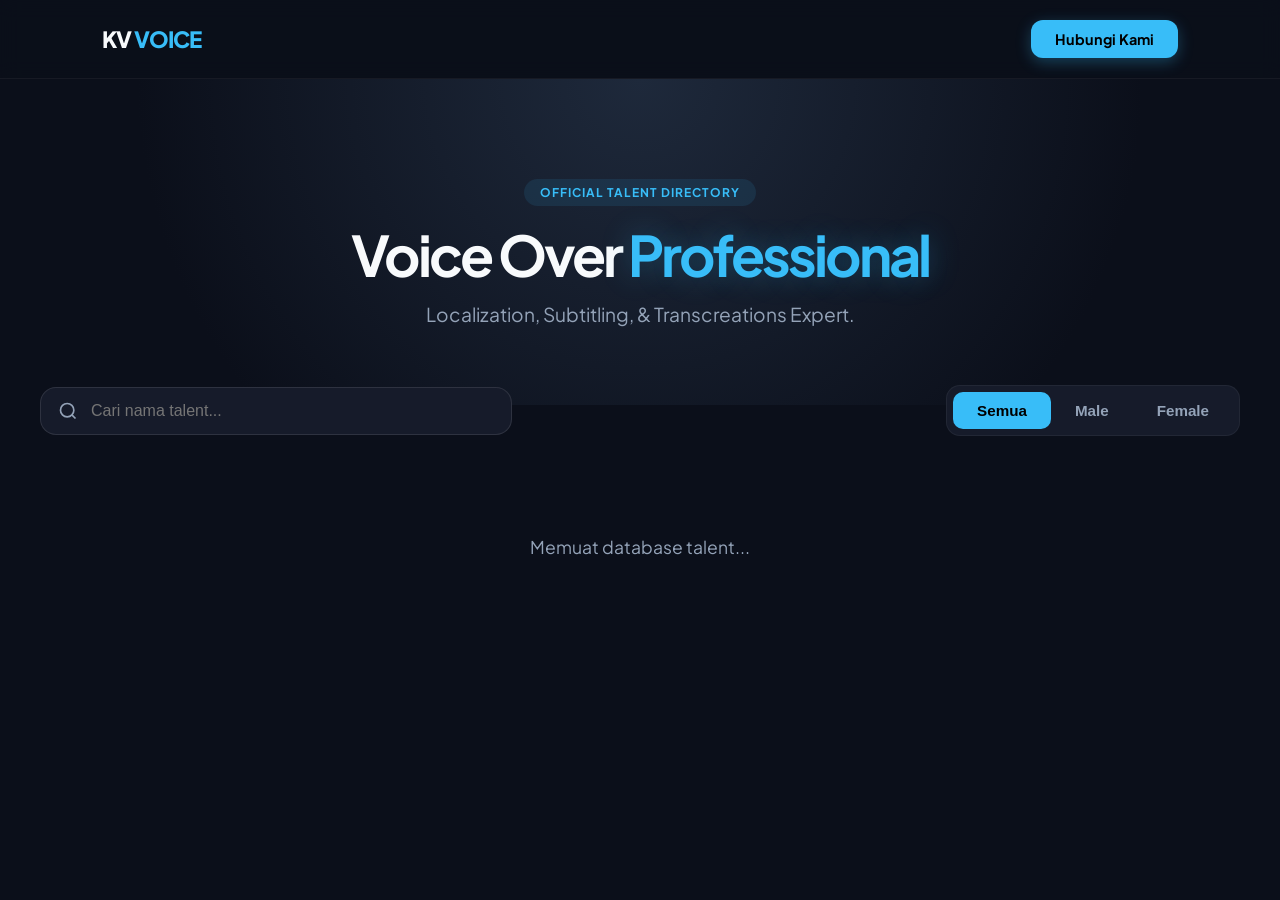
<file: Index.html>
<!DOCTYPE html>
<html lang="id">
<head>
    <meta charset="UTF-8">
    <meta name="viewport" content="width=device-width, initial-scale=1.0">
    <title>KV Voice Studio | Talent Directory</title>
    <link rel="stylesheet" href="style.css">
    <link href="https://fonts.googleapis.com/css2?family=Plus+Jakarta+Sans:wght@400;600;800&display=swap" rel="stylesheet">
</head>
<body>
    <nav class="navbar">
        <div class="logo">KV <span>VOICE</span></div>
        <a href="https://wa.me/6287823430778" class="wa-nav">Hubungi Kami</a>
    </nav>

    <header class="hero">
        <div class="hero-content">
            <span class="badge">Official Talent Directory</span>
            <h1>Voice Over <span class="highlight">Professional</span></h1>
            <p>Localization, Subtitling, & Transcreations Expert.</p>
        </div>
    </header>

    <main class="container">
        <div class="filter-bar">
            <div class="search-wrapper">
                <input type="text" id="searchInput" placeholder="Cari nama talent...">
                <svg class="search-icon" width="20" height="20" viewBox="0 0 24 24" fill="none" stroke="currentColor" stroke-width="2"><circle cx="11" cy="11" r="8"></circle><line x1="21" y1="21" x2="16.65" y2="16.65"></line></svg>
            </div>
            <div class="tabs">
                <button onclick="setFilter('all')" class="tab-btn active">Semua</button>
                <button onclick="setFilter('Male')" class="tab-btn">Male</button>
                <button onclick="setFilter('Female')" class="tab-btn">Female</button>
            </div>
        </div>

        <div id="talentGrid" class="grid">
            <div class="loading">Memuat database talent...</div>
        </div>
    </main>

    <script src="scr
</file>
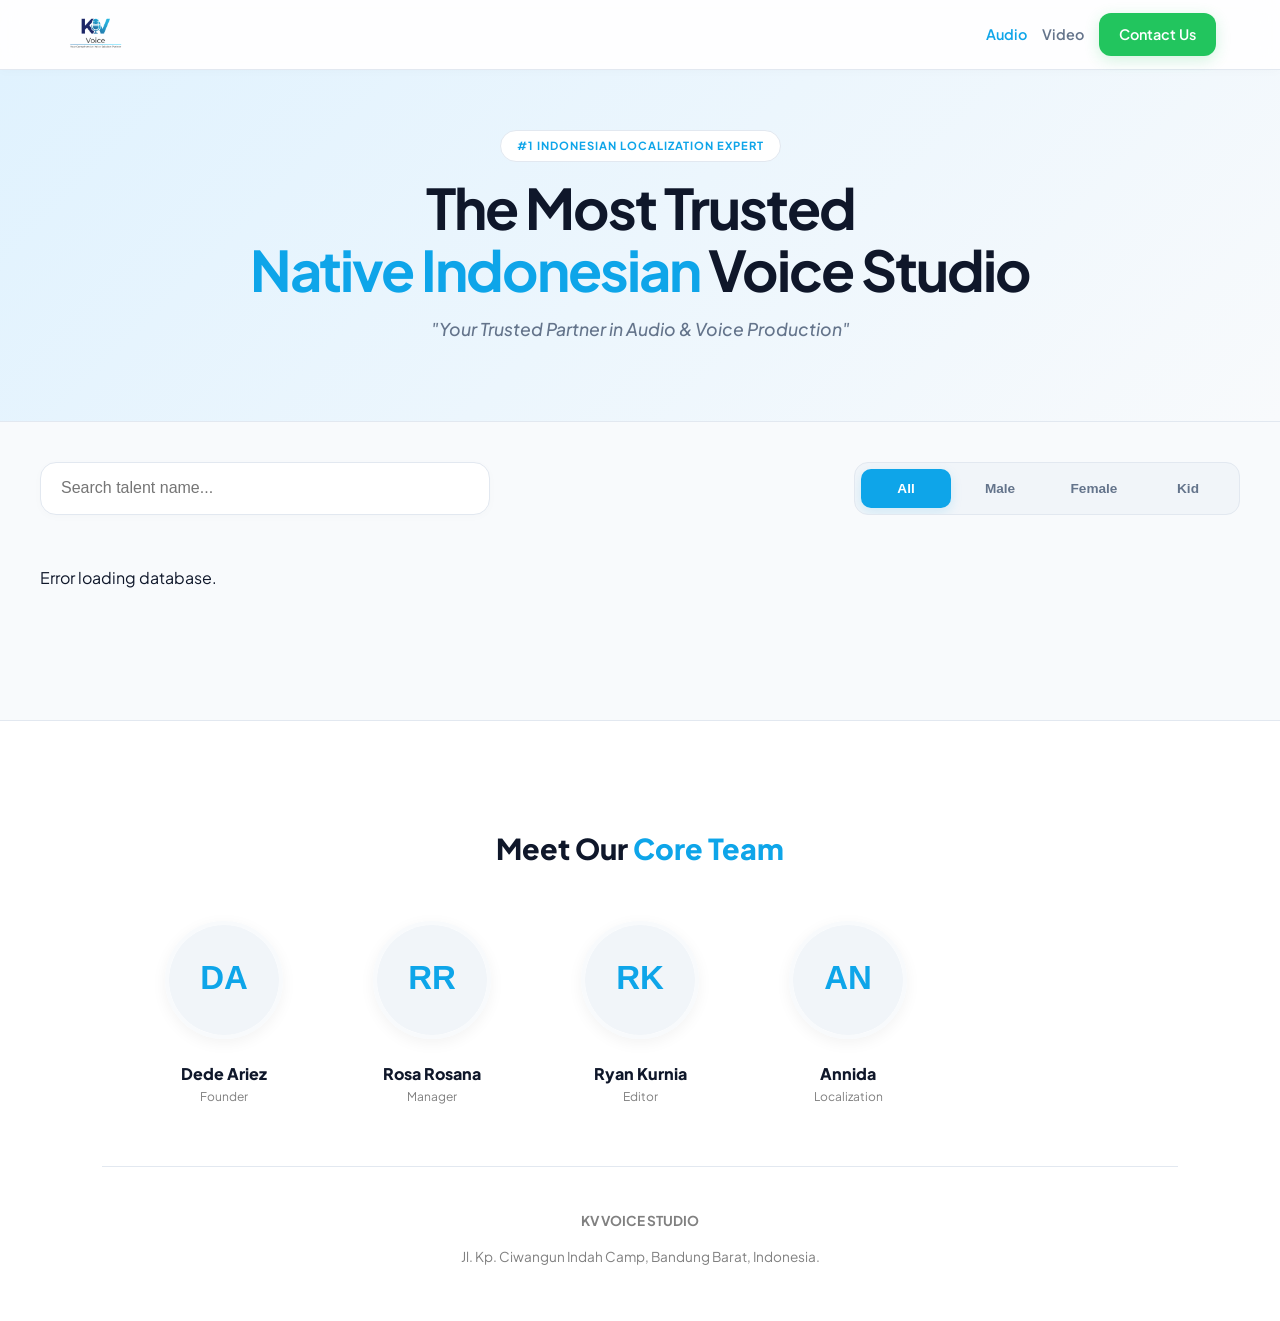
<file: index.html>
<!DOCTYPE html>
<html lang="en">
<head>
    <meta charset="UTF-8">
    <meta name="viewport" content="width=device-width, initial-scale=1.0">
    
    <!-- SEO METADATA -->
    <title>The Most Trusted Native Indonesian Voice Over & Dubbing Studio | KV Voice Studio</title>
    <meta name="description" content="KV Voice Studio is the most trusted professional Indonesian voice-over & dubbing studio. Featuring Male, Female, and genuine Kid voices.">

    <link href="https://fonts.googleapis.com/css2?family=Plus+Jakarta+Sans:wght@400;600;800&display=swap" rel="stylesheet">
    <style>
        :root { 
            --bg: #f8fafc; 
            --card-bg: #ffffff; 
            --primary: #0ea5e9; 
            --primary-glow: rgba(14, 165, 233, 0.15);
            --wa-green: #22c55e; 
            --text: #0f172a; 
            --text-dim: #64748b; 
            --border: #e2e8f0; 
        }

        body { font-family: 'Plus Jakarta Sans', sans-serif; margin: 0; background: var(--bg); color: var(--text); line-height: 1.6; -webkit-tap-highlight-color: transparent; }
        
        /* NAVBAR */
        .navbar { display: flex; justify-content: space-between; align-items: center; padding: 12px 5%; background: rgba(255, 255, 255, 0.8); backdrop-filter: blur(15px); position: sticky; top: 0; z-index: 100; border-bottom: 1px solid var(--border); box-shadow: 0 2px 10px rgba(0,0,0,0.02); }
        .logo img { height: 45px; width: auto; display: block; }
        .nav-links { display: flex; gap: 15px; align-items: center; }
        .nav-links a { text-decoration: none; color: var(--text-dim); font-weight: 600; font-size: 0.9rem; transition: 0.3s; }
        .nav-links a.active { color: var(--primary); }
        .wa-nav { background: var(--wa-green) !important; color: #ffffff !important; padding: 10px 20px; border-radius: 12px; text-decoration: none !important; font-weight: 800; font-size: 0.85rem; box-shadow: 0 4px 15px rgba(34, 197, 94, 0.2); }

        /* HERO */
        .hero { padding: 60px 20px; text-align: center; background: linear-gradient(135deg, #e0f2fe 0%, #f8fafc 100%); border-bottom: 1px solid var(--border); }
        .badge { background: #ffffff; color: var(--primary); padding: 6px 16px; border-radius: 20px; font-size: 0.7rem; font-weight: 700; margin-bottom: 15px; display: inline-block; text-transform: uppercase; letter-spacing: 1px; border: 1px solid var(--border); }
        .hero h1 { font-size: 2.8rem; margin: 0; letter-spacing: -2px; line-height: 1.1; color: #0f172a; }
        .highlight { color: var(--primary); }
        .hero p { color: var(--text-dim); margin-top: 15px; font-size: 1.1rem; font-weight: 500; font-style: italic; }

        /* CONTAINER & FILTERS */
        .container { max-width: 1200px; margin: 0 auto; padding: 40px 15px 80px; }
        .filter-bar { display: flex; flex-direction: column; gap: 20px; margin-bottom: 50px; }
        #searchInput { background: #ffffff; border: 1px solid var(--border); padding: 14px 20px; border-radius: 16px; width: 100%; box-sizing: border-box; outline: none; font-size: 1rem; box-shadow: 0 2px 10px rgba(0,0,0,0.02); }
        #searchInput:focus { border-color: var(--primary); box-shadow: 0 0 0 4px var(--primary-glow); }
        
        .tabs { display: flex; background: #f1f5f9; padding: 6px; border-radius: 14px; gap: 4px; border: 1px solid var(--border); overflow-x: auto; scrollbar-width: none; }
        .tab-btn { flex: 1; background: transparent; border: none; color: var(--text-dim); cursor: pointer; font-weight: 700; padding: 12px 20px; border-radius: 10px; font-size: 0.85rem; white-space: nowrap; min-width: 90px; text-align: center; transition: 0.3s; }
        .tab-btn.active { background: var(--primary) !important; color: #ffffff !important; box-shadow: 0 4px 12px var(--primary-glow); }

        /* CARDS - Dioptimalkan untuk 6 Talent */
        .grid { display: grid; grid-template-columns: repeat(auto-fill, minmax(320px, 1fr)); gap: 30px; }
        .card { background: var(--card-bg); border-radius: 24px; padding: 20px; border: 1px solid var(--border); transition: 0.4s; display: flex; flex-direction: column; box-shadow: 0 4px 20px rgba(0,0,0,0.03); }
        .card:hover { transform: translateY(-10px); border-color: var(--primary); box-shadow: 0 15px 35px rgba(0,0,0,0.08); }
        .talent-image { width: 100%; height: 300px; object-fit: cover; border-radius: 18px; margin-bottom: 15px; background: #f1f5f9; }
        .card-header { display: flex; justify-content: space-between; align-items: center; margin-bottom: 5px; }
        .card h3 { margin: 0; font-size: 1.3rem; font-weight: 800; color: #0f172a; }
        .tag { font-size: 0.65rem; background: #f0f9ff; color: var(--primary); padding: 4px 12px; border-radius: 8px; font-weight: 800; text-transform: uppercase; border: 1px solid #e0f2fe; }

        /* AUDIO */
        .samples-container { display: flex; flex-direction: column; gap: 10px; margin-top: 15px; flex-grow: 1; }
        .sample-box { background: #f8fafc; padding: 12px; border-radius: 12px; border: 1px solid var(--border); }
        .sample-label { font-size: 9px; color: var(--text-dim); font-weight: 800; text-transform: uppercase; margin-bottom: 6px; display: block; letter-spacing: 0.5px; }
        audio { width: 100%; height: 35px; }
        
        .book-btn { background: var(--wa-green); color: #fff; text-decoration: none; text-align: center; padding: 14px; border-radius: 14px; font-weight: 800; font-size: 0.85rem; margin-top: 20px; box-shadow: 0 4px 10px rgba(34, 197, 94, 0.2); transition: 0.3s; }

        /* PAGINATION */
        .pagination { display: flex; justify-content: center; gap: 8px; margin-top: 50px; }
        .page-btn { background: #ffffff; border: 1px solid var(--border); padding: 10px 18px; border-radius: 10px; cursor: pointer; font-weight: 600; }
        .page-btn.active { background: var(--primary); color: #ffffff; border-color: var(--primary); }

        /* FOOTER */
        .footer { border-top: 1px solid var(--border); padding: 80px 8% 40px; background: #ffffff; text-align: center; }
        .team-grid { display: grid; grid-template-columns: repeat(auto-fill, minmax(150px, 1fr)); gap: 40px; max-width: 1000px; margin: 30px auto 60px auto; }
        .team-photo { width: 110px; height: 110px; border-radius: 50%; object-fit: cover; margin-bottom: 15px; border: 4px solid #f8fafc; box-shadow: 0 4px 15px rgba(0,0,0,0.05); }

        .loading { grid-column: 1/-1; text-align: center; padding: 50px; color: var(--text-dim); font-weight: 600; }

        @media (min-width: 768px) {
            .hero h1 { font-size: 3.5rem; }
            .filter-bar { flex-direction: row; justify-content: space-between; }
            #searchInput { max-width: 450px; }
        }
    </style>
</head>
<body>
    <nav class="navbar">
        <div class="logo"><img src="logo.png" alt="KV Voice Studio"></div>
        <div class="nav-links">
            <a href="index.html" class="active">Audio</a>
            <a href="video.html">Video</a>
            <a href="https://wa.me/6287823430778" class="wa-nav">Contact Us</a>
        </div>
    </nav>

    <header class="hero">
        <span class="badge">#1 Indonesian Localization Expert</span>
        <h1>The Most Trusted <br><span class="highlight">Native Indonesian</span> Voice Studio</h1>
        <p>"Your Trusted Partner in Audio & Voice Production"</p>
    </header>

    <main class="container">
        <div class="filter-bar">
            <input type="text" id="searchInput" placeholder="Search talent name...">
            <div class="tabs">
                <button onclick="changeFilter('all')" class="tab-btn active" id="btn-all">All</button>
                <button onclick="changeFilter('Male')" class="tab-btn" id="btn-Male">Male</button>
                <button onclick="changeFilter('Female')" class="tab-btn" id="btn-Female">Female</button>
                <button onclick="changeFilter('Kid')" class="tab-btn" id="btn-Kid">Kid</button>
            </div>
        </div>
        <div id="talentGrid" class="grid"><div class="loading">Fetching database...</div></div>
        <div id="pagination" class="pagination"></div>
    </main>

    <footer class="footer">
        <h2 style="font-size:1.8rem; font-weight:800; margin-bottom:50px;">Meet Our <span class="highlight">Core Team</span></h2>
        <div class="team-grid">
            <div class="team-member">
                <img src="https://www.dropbox.com/scl/fi/u61rmkyd5yg4ghmqynmoq/IMG_20191019_141957.jpg?rlkey=8hs1djk1c4ejuyghws0hno4j5&raw=1" class="team-photo" onerror="handleImageError(this, 'DA')">
                <div style="font-weight:800;">Dede Ariez</div><div style="font-size:0.75rem; color:gray">Founder</div>
            </div>
            <div class="team-member">
                <img src="https://www.dropbox.com/scl/fi/195c9i3c7kcwx8tohbk7z/Gemini_Generated_Image_tade4mtade4mtade.png?rlkey=ju6iclnjn7b840g757zxzqwzf&raw=1" class="team-photo" onerror="handleImageError(this, 'RR')">
                <div style="font-weight:800;">Rosa Rosana</div><div style="font-size:0.75rem; color:gray">Manager</div>
            </div>
            <div class="team-member">
                <img src="https://www.dropbox.com/scl/fi/195c9i3c7kcwx8tohbk7z/Gemini_Generated_Image_tade4mtade4mtade.png?rlkey=ju6iclnjn7b840g757zxzqwzf&raw=1" class="team-photo" onerror="handleImageError(this, 'RK')">
                <div style="font-weight:800;">Ryan Kurnia</div><div style="font-size:0.75rem; color:gray">Editor</div>
            </div>
            <div class="team-member">
                <img src="https://www.dropbox.com/scl/fi/195c9i3c7kcwx8tohbk7z/Gemini_Generated_Image_tade4mtade4mtade.png?rlkey=ju6iclnjn7b840g757zxzqwzf&raw=1" class="team-photo" onerror="handleImageError(this, 'AN')">
                <div style="font-weight:800;">Annida</div><div style="font-size:0.75rem; color:gray">Localization</div>
            </div>
        </div>
        <div style="font-size: 0.85rem; color: gray; margin-top: 40px; border-top: 1px solid var(--border); padding-top: 30px;">
            <p><b>KV VOICE STUDIO</b></p>
            <p>Jl. Kp. Ciwangun Indah Camp, Bandung Barat, Indonesia.</p>
        </div>
    </footer>

    <script>
        const CSV_URL = "https://docs.google.com/spreadsheets/d/e/2PACX-1vTg3rjqHoD36dUM0PU33sGqYnovngVpCfBS6A2EYngYMeU8vuvXLRRuD_Dd8utXGckTMKQB_IKtqW5H/pub?output=csv";
        let allTalents = [], filteredTalents = [], currentPage = 1, itemsPerPage = 6, currentFilter = "all";

        function handleImageError(img, initials) {
            img.onerror = null;
            const svg = `<svg xmlns="http://www.w3.org/2000/svg" width="100" height="100" viewBox="0 0 100 100"><rect width="100" height="100" fill="#f1f5f9"/><text x="50%" y="50%" dominant-baseline="middle" text-anchor="middle" fill="#0ea5e9" font-family="sans-serif" font-size="30" font-weight="bold">${initials}</text></svg>`;
            img.src = 'data:image/svg+xml;base64,' + btoa(svg);
        }

        function fixLink(url) {
            if (!url || url.trim().length < 5) return null;
            let link = url.trim();
            if (link.includes("dropbox.com")) return link.replace("www.dropbox.com", "dl.dropboxusercontent.com").replace(/\?dl=[01]/, "?raw=1").replace("&dl=0", "&raw=1");
            if (link.includes("drive.google.com")) {
                const match = link.match(/[?&]id=([^&]+)/) || link.match(/\/d\/(.*?)\//);
                if (match) return `https://docs.google.com/uc?export=view&id=${match[1].split(/[?&/]/)[0]}`;
            }
            return null;
        }

        async function loadData() {
            try {
                const res = await fetch(CSV_URL);
                const text = await res.text();
                const rows = text.split(/\r?\n/).filter(r => r.trim() !== "");
                const seenNames = new Set();
                const cleanData = [];

                rows.slice(1).forEach(row => {
                    const cols = row.split(/,(?=(?:(?:[^\"]*\"){2})*[^\"]*$)/).map(c => c.replace(/^"|"$/g, "").trim());
                    let rawName = cols[12] || cols[2] || "Unnamed";
                    let dedupeKey = rawName.toLowerCase();

                    if (!seenNames.has(dedupeKey)) {
                        let samples = []; 
                        for (let i = 3; i <= 9; i++) { let a = fixLink(cols[i]); if (a) samples.push(a); }
                        samples = samples.slice(0, 5);

                        if (samples.length > 0) {
                            seenNames.add(dedupeKey);
                            let photo = fixLink(cols[11]), rawCat = (cols[2] || "").toLowerCase();
                            let g = "Kid";
                            if (rawCat.includes("female") || rawCat.includes("wanita")) g = "Female";
                            else if (rawCat.includes("male") || rawCat.includes("pria")) g = "Male";
                            cleanData.push({ name: rawName, gender: g, displayGender: cols[2], samples, photo });
                        }
                    }
                });
                allTalents = cleanData.sort((a, b) => a.name.localeCompare(b.name));
                applyFilterAndRender();
            } catch (e) { document.getElementById("talentGrid").innerHTML = "Error loading database."; }
        }

        function applyFilterAndRender() { 
            filteredTalents = allTalents.filter(t => (currentFilter === "all" || t.gender === currentFilter) && t.name.toLowerCase().includes(document.getElementById("searchInput").value.toLowerCase())); 
            currentPage = 1; renderPage(); 
        }
        
        function renderPage() {
            const grid = document.getElementById("talentGrid"); grid.innerHTML = "";
            const start = (currentPage - 1) * itemsPerPage, items = filteredTalents.slice(start, start + itemsPerPage);
            if (items.length === 0) { grid.innerHTML = "<div class='loading'>No talents found.</div>"; document.getElementById("pagination").innerHTML = ""; return; }
            items.forEach(t => {
                const div = document.createElement("div"); div.className = "card";
                const waMsg = encodeURIComponent(`Hi KV Voice Studio, I want to book talent: ${t.name}.`);
                let audioHTML = t.samples.map((link, i) => `<div class="sample-box"><label class="sample-label">Sample ${i+1}</label><audio controls preload="none"><source src="${link}"></audio></div>`).join("");
                const initials = t.name.split(' ').map(n => n[0]).join('').toUpperCase().substring(0, 2);
                div.innerHTML = `<img src="${t.photo || ''}" class="talent-image" onerror="handleImageError(this, '${initials}')" loading="lazy"><div class="card-header"><h3>${t.name}</h3><span class="tag">${t.gender}</span></div><p style="color:var(--text-dim); font-size:10px; margin:0;">${t.displayGender}</p><div class="samples-container">${audioHTML}</div><a href="https://wa.me/6287823430778?text=${waMsg}" target="_blank" class="book-btn">⚡ BOOK TALENT</a>`;
                grid.appendChild(div);
            });
            renderPagination();
            const players = document.querySelectorAll("audio");
            players.forEach(p => p.addEventListener("play", () => players.forEach(o => { if(o !== p) o.pause(); })));
        }

        function renderPagination() {
            const div = document.getElementById("pagination"); const total = Math.ceil(filteredTalents.length / itemsPerPage); div.innerHTML = ""; if (total <= 1) return;
            for (let i = 1; i <= total; i++) {
                const btn = document.createElement("button"); btn.innerText = i; btn.className = `page-btn ${i === currentPage ? 'active' : ''}`; btn.onclick = () => { currentPage = i; renderPage(); window.scrollTo({ top: 300, behavior: 'smooth' }); }; div.appendChild(btn);
            }
        }

        function changeFilter(g) { currentFilter = g; document.querySelectorAll('.tab-btn').forEach(b => b.classList.toggle('active', b.id === 'btn-' + g)); applyFilterAndRender(); }
        document.getElementById("searchInput").addEventListener("input", applyFilterAndRender);
        window.onload = loadData;
    </script>
</body>
</html>
</file>
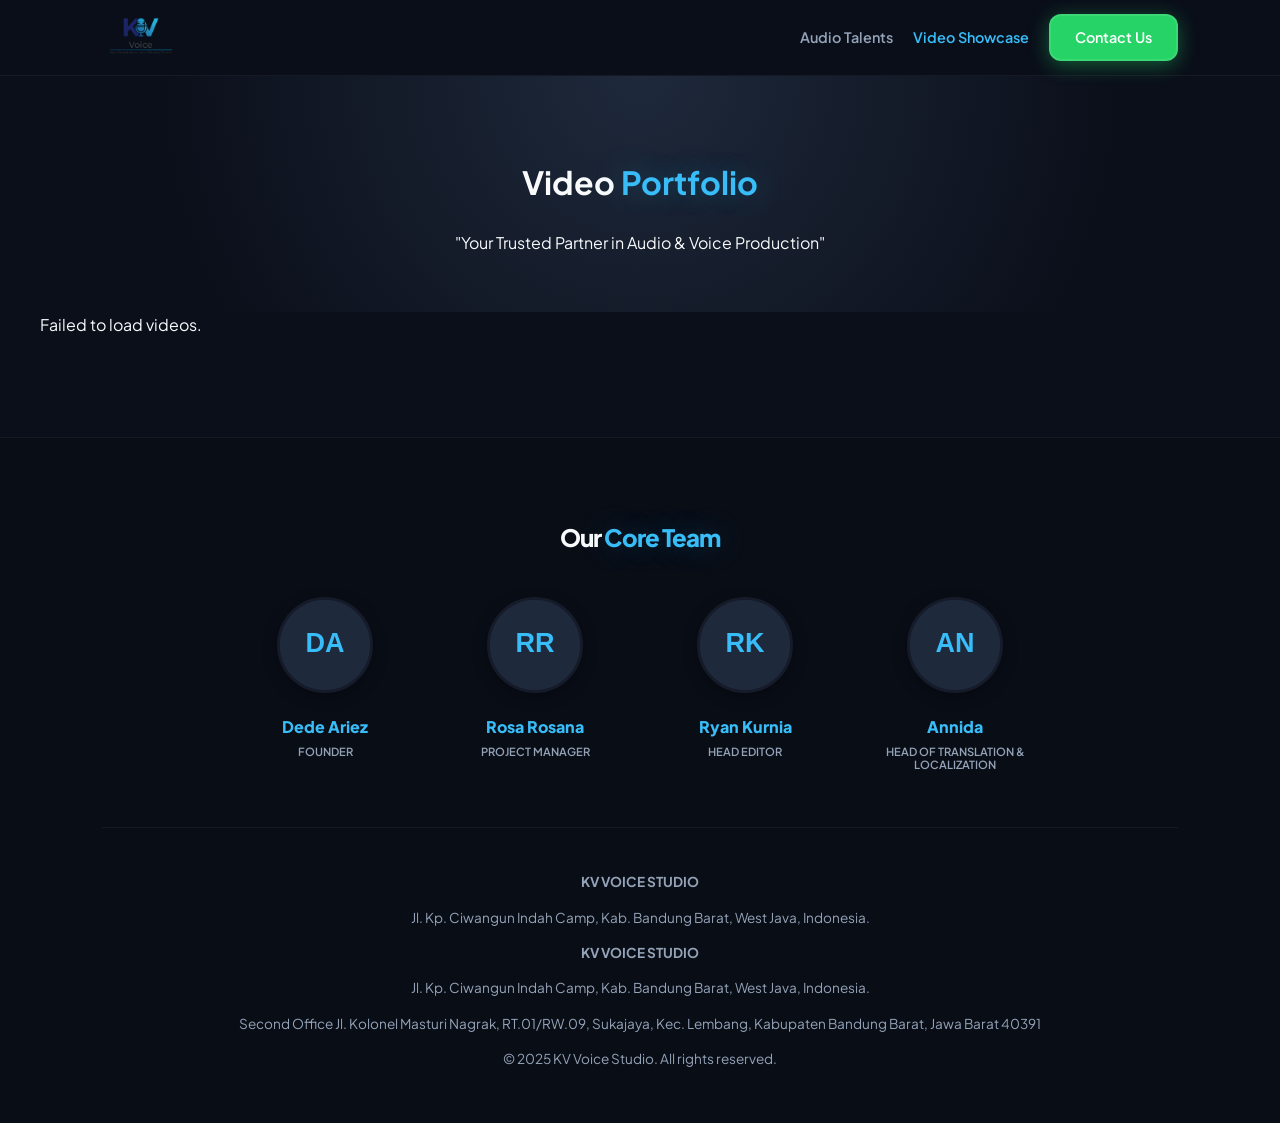
<file: video.html>
<!DOCTYPE html>
<html lang="en">
<head>
    <meta charset="UTF-8">
    <meta name="viewport" content="width=device-width, initial-scale=1.0">
    <title>Video Portfolio | KV Voice Studio</title>
    <link href="https://fonts.googleapis.com/css2?family=Plus+Jakarta+Sans:wght@400;600;800&display=swap" rel="stylesheet">
    <style>
        :root { --bg: #0b0f1a; --card-bg: #161b2a; --primary: #38bdf8; --wa-green: #25D366; --text: #f8fafc; --text-dim: #94a3b8; }
        body { font-family: 'Plus Jakarta Sans', sans-serif; margin: 0; background: var(--bg); color: var(--text); line-height: 1.6; }
        .navbar { display: flex; justify-content: space-between; align-items: center; padding: 10px 8%; background: rgba(11, 15, 26, 0.9); backdrop-filter: blur(10px); position: sticky; top: 0; z-index: 100; border-bottom: 1px solid rgba(255,255,255,0.05); }
        .logo img { height: 55px; width: auto; display: block; }
        .nav-links { display: flex; gap: 20px; align-items: center; }
        .nav-links a { text-decoration: none; color: var(--text-dim); font-weight: 600; font-size: 0.9rem; transition: 0.3s; }
        .nav-links a:hover, .nav-links a.active { color: var(--primary); }
        .wa-nav { background: var(--wa-green) !important; color: #ffffff !important; padding: 10px 24px; border-radius: 12px; text-decoration: none !important; font-weight: 800; font-size: 0.95rem; box-shadow: 0 4px 20px rgba(37, 211, 102, 0.4); border: 2px solid rgba(255,255,255,0.1); transition: 0.3s; display: inline-block; }
        .hero { padding: 60px 20px 40px; text-align: center; background: radial-gradient(circle at top, #1e293b 0%, #0b0f1a 70%); }
        .highlight { color: var(--primary); text-shadow: 0 0 30px rgba(56, 189, 248, 0.3); }
        .container { max-width: 1200px; margin: 0 auto; padding: 0 20px 100px; }
        .video-grid { display: grid; grid-template-columns: repeat(auto-fill, minmax(450px, 1fr)); gap: 40px; }
        @media (max-width: 600px) { .video-grid { grid-template-columns: 1fr; } }
        .video-card { background: var(--card-bg); border-radius: 24px; padding: 20px; border: 1px solid rgba(255,255,255,0.05); transition: 0.4s; text-align: center; }
        .video-wrapper { width: 100%; border-radius: 16px; overflow: hidden; background: #000; position: relative; padding-top: 56.25%; margin-bottom: 15px; }
        .video-wrapper iframe, .video-wrapper video { position: absolute; top: 0; left: 0; width: 100%; height: 100%; border: none; }
        .card-info h3 { margin: 0; font-size: 1.1rem; color: var(--primary); font-weight: 800; text-transform: uppercase; letter-spacing: 1px; }

        .footer { border-top: 1px solid rgba(255,255,255,0.05); padding: 60px 8% 40px; background: #090d16; text-align: center; }
        .team-title { font-size: 1.5rem; font-weight: 800; margin-bottom: 40px; letter-spacing: -1px; }
        .team-grid { display: flex; justify-content: center; gap: 30px; flex-wrap: wrap; margin-bottom: 50px; }
        .team-member { width: 180px; text-align: center; }
        .team-photo { width: 90px; height: 90px; border-radius: 50%; object-fit: cover; margin-bottom: 15px; border: 3px solid var(--card-bg); box-shadow: 0 4px 15px rgba(0,0,0,0.3); background: #1e293b; display: inline-flex; align-items: center; justify-content: center; }
        .team-member h4 { color: var(--primary); margin: 0; font-size: 1rem; font-weight: 800; }
        .team-member p { color: var(--text-dim); margin: 5px 0; font-size: 0.7rem; font-weight: 600; text-transform: uppercase; line-height: 1.2; }
        .footer-info { border-top: 1px solid rgba(255,255,255,0.05); margin-top: 40px; padding-top: 30px; font-size: 0.85rem; color: var(--text-dim); }
    </style>
</head>
<body>
    <nav class="navbar">
        <div class="logo"><img src="logo.png" alt="KV Voice Studio"></div>
        <div class="nav-links">
            <a href="index.html">Audio Talents</a>
            <a href="video.html" class="active">Video Showcase</a>
            <a href="https://wa.me/6287823430778" class="wa-nav">Contact Us</a>
        </div>
    </nav>
    <header class="hero">
        <h1>Video <span class="highlight">Portfolio</span></h1>
        <p>"Your Trusted Partner in Audio & Voice Production"</p>
    </header>
    <main class="container">
        <div id="videoGrid" class="video-grid"></div>
    </main>
    <footer class="footer">
        <h2 class="team-title">Our <span class="highlight">Core Team</span></h2>
        <div class="team-grid">
            <div class="team-member">
                <img src="https://www.dropbox.com/scl/fi/u61rmkyd5yg4ghmqynmoq/IMG_20191019_141957.jpg?rlkey=8hs1djk1c4ejuyghws0hno4j5&raw=1" class="team-photo" alt="Dede Ariez" onerror="handleImageError(this, 'DA')">
                <h4>Dede Ariez</h4>
                <p>Founder</p>
            </div>
            <div class="team-member">
                <img src="https://www.dropbox.com/scl/fi/195c9i3c7kcwx8tohbk7z/Gemini_Generated_Image_tade4mtade4mtade.png?rlkey=ju6iclnjn7b840g757zxzqwzf&raw=1" class="team-photo" alt="Rosa Rosana" onerror="handleImageError(this, 'RR')">
                <h4>Rosa Rosana</h4>
                <p>Project Manager</p>
            </div>
            <div class="team-member">
                <img src="https://www.dropbox.com/scl/fi/195c9i3c7kcwx8tohbk7z/Gemini_Generated_Image_tade4mtade4mtade.png?rlkey=ju6iclnjn7b840g757zxzqwzf&raw=1" class="team-photo" alt="Ryan Kurnia" onerror="handleImageError(this, 'RK')">
                <h4>Ryan Kurnia</h4>
                <p>Head Editor</p>
            </div>
            <div class="team-member">
                <img src="https://www.dropbox.com/scl/fi/gzebghqo9kawc7xq1fy6j/Annieda.jpeg?rlkey=bg6op3824x5hlub6sromzv15l&st=16ldtj8t&dl=1" class="team-photo" alt="Annida" onerror="handleImageError(this, 'AN')">
                <h4>Annida</h4>
                <p>Head of Translation & Localization</p>
            </div>
        </div>
        <div class="footer-info">
            <p><b>KV VOICE STUDIO</b></p>
            <p>Jl. Kp. Ciwangun Indah Camp, Kab. Bandung Barat, West Java, Indonesia.</p>
              <p><b>KV VOICE STUDIO</b></p>
            <p>Jl. Kp. Ciwangun Indah Camp, Kab. Bandung Barat, West Java, Indonesia.</p>
            </p> Second Office Jl. Kolonel Masturi Nagrak, RT.01/RW.09, Sukajaya, Kec. Lembang, Kabupaten Bandung Barat, Jawa Barat 40391</p>
            <p>&copy; 2025 KV Voice Studio. All rights reserved.</p>
        </div>
    </footer>
    <script>
        const CSV_URL = "https://docs.google.com/spreadsheets/d/e/2PACX-1vTg3rjqHoD36dUM0PU33sGqYnovngVpCfBS6A2EYngYMeU8vuvXLRRuD_Dd8utXGckTMKQB_IKtqW5H/pub?output=csv";

        function handleImageError(img, initials) {
            img.onerror = null;
            const svg = `<svg xmlns="http://www.w3.org/2000/svg" width="100" height="100" viewBox="0 0 100 100"><rect width="100" height="100" fill="#1e293b"/><text x="50%" y="50%" dominant-baseline="middle" text-anchor="middle" fill="#38bdf8" font-family="sans-serif" font-size="30" font-weight="bold">${initials}</text></svg>`;
            img.src = 'data:image/svg+xml;base64,' + btoa(svg);
        }

        function fixLink(url, isVideo = false) {
            if (!url) return null; let link = url.trim();
            if (isVideo && (link.includes("youtube.com") || link.includes("youtu.be"))) {
                let id = link.includes("v=") ? link.split("v=")[1].split("&")[0] : link.split("/").pop().split("?")[0];
                return `https://www.youtube.com/embed/${id}`;
            }
            if (link.includes("dropbox.com")) return link.replace("www.dropbox.com", "dl.dropboxusercontent.com").replace(/\?dl=[01]/, "?raw=1").replace("&dl=0", "&raw=1");
            if (link.includes("drive.google.com")) {
                const match = link.match(/[?&]id=([^&]+)/) || link.match(/\/d\/(.*?)\//) || link.match(/\/file\/d\/(.*?)$/);
                if (match) return `https://docs.google.com/uc?export=view&id=${match[1].split(/[?&/]/)[0]}`;
            }
            return null;
        }
        async function loadVideos() {
            const grid = document.getElementById("videoGrid");
            try {
                const res = await fetch(CSV_URL); const text = await res.text();
                const rows = text.split(/\r?\n/).filter(r => r.trim() !== "");
                let vData = rows.slice(1).map(row => {
                    const cols = row.split(/,(?=(?:(?:[^\"]*\"){2})*[^\"]*$)/).map(c => c.replace(/\"/g, "").trim());
                    let videoLink = fixLink(cols[13], true); 
                    return { title: "Portfolio KV Voice Studio", video: videoLink };
                }).filter(v => v.video);
                grid.innerHTML = "";
                vData.forEach(v => {
                    const div = document.createElement("div"); div.className = "video-card";
                    let player = v.video.includes("embed") ? `<iframe src="${v.video}" allowfullscreen></iframe>` : `<video controls preload="none"><source src="${v.video}"></video>`;
                    div.innerHTML = `<div class="video-wrapper">${player}</div><div class="card-info"><h3>${v.title}</h3></div>`;
                    grid.appendChild(div);
                });
            } catch (e) { grid.innerHTML = "<div class='loading'>Failed to load videos.</div>"; }
        }
        loadVideos();
    </script>
</body>
</html>
</file>
<file: style.css>
:root { 
    --bg: #0b0f1a; 
    --card-bg: #161b2a; 
    --primary: #38bdf8; 
    --primary-glow: rgba(56, 189, 248, 0.3);
    --text: #f8fafc; 
    --text-dim: #94a3b8; 
}

body { 
    font-family: 'Plus Jakarta Sans', sans-serif; 
    margin: 0; background: var(--bg); color: var(--text); 
    overflow-x: hidden;
}

/* Navbar */
.navbar { 
    display: flex; justify-content: space-between; align-items: center; 
    padding: 20px 8%; background: rgba(11, 15, 26, 0.8); 
    backdrop-filter: blur(10px); position: sticky; top: 0; z-index: 100;
    border-bottom: 1px solid rgba(255,255,255,0.05);
}
.logo { font-size: 1.4rem; font-weight: 800; letter-spacing: -1px; }
.logo span { color: var(--primary); }

.wa-nav { 
    background: var(--primary); color: #000; padding: 10px 24px; 
    border-radius: 12px; text-decoration: none; font-weight: 700; 
    font-size: 0.9rem; transition: all 0.3s cubic-bezier(0.4, 0, 0.2, 1);
    box-shadow: 0 4px 15px var(--primary-glow);
}
.wa-nav:hover { transform: translateY(-2px); box-shadow: 0 8px 25px var(--primary-glow); background: #7dd3fc; }

/* Hero */
.hero { 
    padding: 100px 20px 60px; text-align: center;
    background: radial-gradient(circle at top, #1e293b 0%, #0b0f1a 70%);
}
.badge {
    background: rgba(56, 189, 248, 0.1); color: var(--primary);
    padding: 6px 16px; border-radius: 100px; font-size: 0.75rem; font-weight: 700;
    text-transform: uppercase; letter-spacing: 1px; display: inline-block; margin-bottom: 20px;
}
.hero h1 { font-size: 3.5rem; margin: 0; letter-spacing: -3px; line-height: 1; }
.highlight { color: var(--primary); text-shadow: 0 0 30px var(--primary-glow); }
.hero p { color: var(--text-dim); margin-top: 20px; font-size: 1.2rem; font-weight: 400; }

/* Container & Filter */
.container { max-width: 1200px; margin: 0 auto; padding: 0 20px 100px; }
.filter-bar { 
    display: flex; justify-content: space-between; align-items: center; 
    flex-wrap: wrap; gap: 20px; margin-bottom: 50px; margin-top: -20px;
}
.search-wrapper { position: relative; width: 100%; max-width: 400px; }
#searchInput { 
    background: var(--card-bg); border: 1px solid rgba(255,255,255,0.1); 
    padding: 14px 20px 14px 50px; border-radius: 16px; color: white; 
    width: 100%; outline: none; transition: 0.3s; font-size: 1rem;
}
#searchInput:focus { border-color: var(--primary); box-shadow: 0 0 0 4px var(--primary-glow); }
.search-icon { position: absolute; left: 18px; top: 50%; transform: translateY(-50%); color: var(--text-dim); }

.tabs { display: flex; background: var(--card-bg); padding: 6px; border-radius: 14px; border: 1px solid rgba(255,255,255,0.05); }
.tab-btn { 
    background: transparent; border: none; color: var(--text-dim); 
    cursor: pointer; font-weight: 600; padding: 10px 24px; border-radius: 10px;
    transition: 0.3s; font-size: 0.95rem;
}
.tab-btn.active { background: var(--primary); color: #000; }

/* Grid & Card */
.grid { display: grid; grid-template-columns: repeat(auto-fill, minmax(320px, 1fr)); gap: 30px; }
.card { 
    background: var(--card-bg); border-radius: 24px; padding: 30px; 
    border: 1px solid rgba(255,255,255,0.05); transition: all 0.4s ease;
    display: flex; flex-direction: column; position: relative; overflow: hidden;
}
.card:hover { 
    transform: translateY(-10px); border-color: var(--primary);
    box-shadow: 0 20px 40px rgba(0,0,0,0.4);
}
.card-header { display: flex; justify-content: space-between; align-items: flex-start; margin-bottom: 15px; }
.card h3 { margin: 0; font-size: 1.4rem; font-weight: 800; color: #fff; }
.tag { 
    font-size: 0.65rem; background: rgba(56, 189, 248, 0.1); color: var(--primary);
    padding: 4px 12px; border-radius: 8px; font-weight: 800; text-transform: uppercase;
}
.category-label { font-size: 0.85rem; color: var(--text-dim); margin-bottom: 25px; display: block; }

/* Multi Audio Player Styling */
.samples-container { display: flex; flex-direction: column; gap: 15px; }
.audio-item { background: rgba(255,255,255,0.03); padding: 12px; border-radius: 16px; border: 1px solid rgba(255,255,255,0.03); }
.audio-item label { font-size: 0.7rem; font-weight: 700; color: var(--primary); display: block; margin-bottom: 8px; opacity: 0.8; }
audio { 
    width: 100%; height: 35px; border-radius: 8px;
    filter: invert(100%) hue-rotate(180deg) brightness(1.5); 
}

.loading { grid-column: 1/-1; text-align: center; padding: 50px; color: var(--text-dim); font-size: 1.1rem; }

@media (max-width: 768px) {
    .hero h1 { font-size: 2.5rem; }
    .filter-bar { flex-direction: column; align-items: stretch; }
    .tabs { justify-content: center; }
}
</file>
